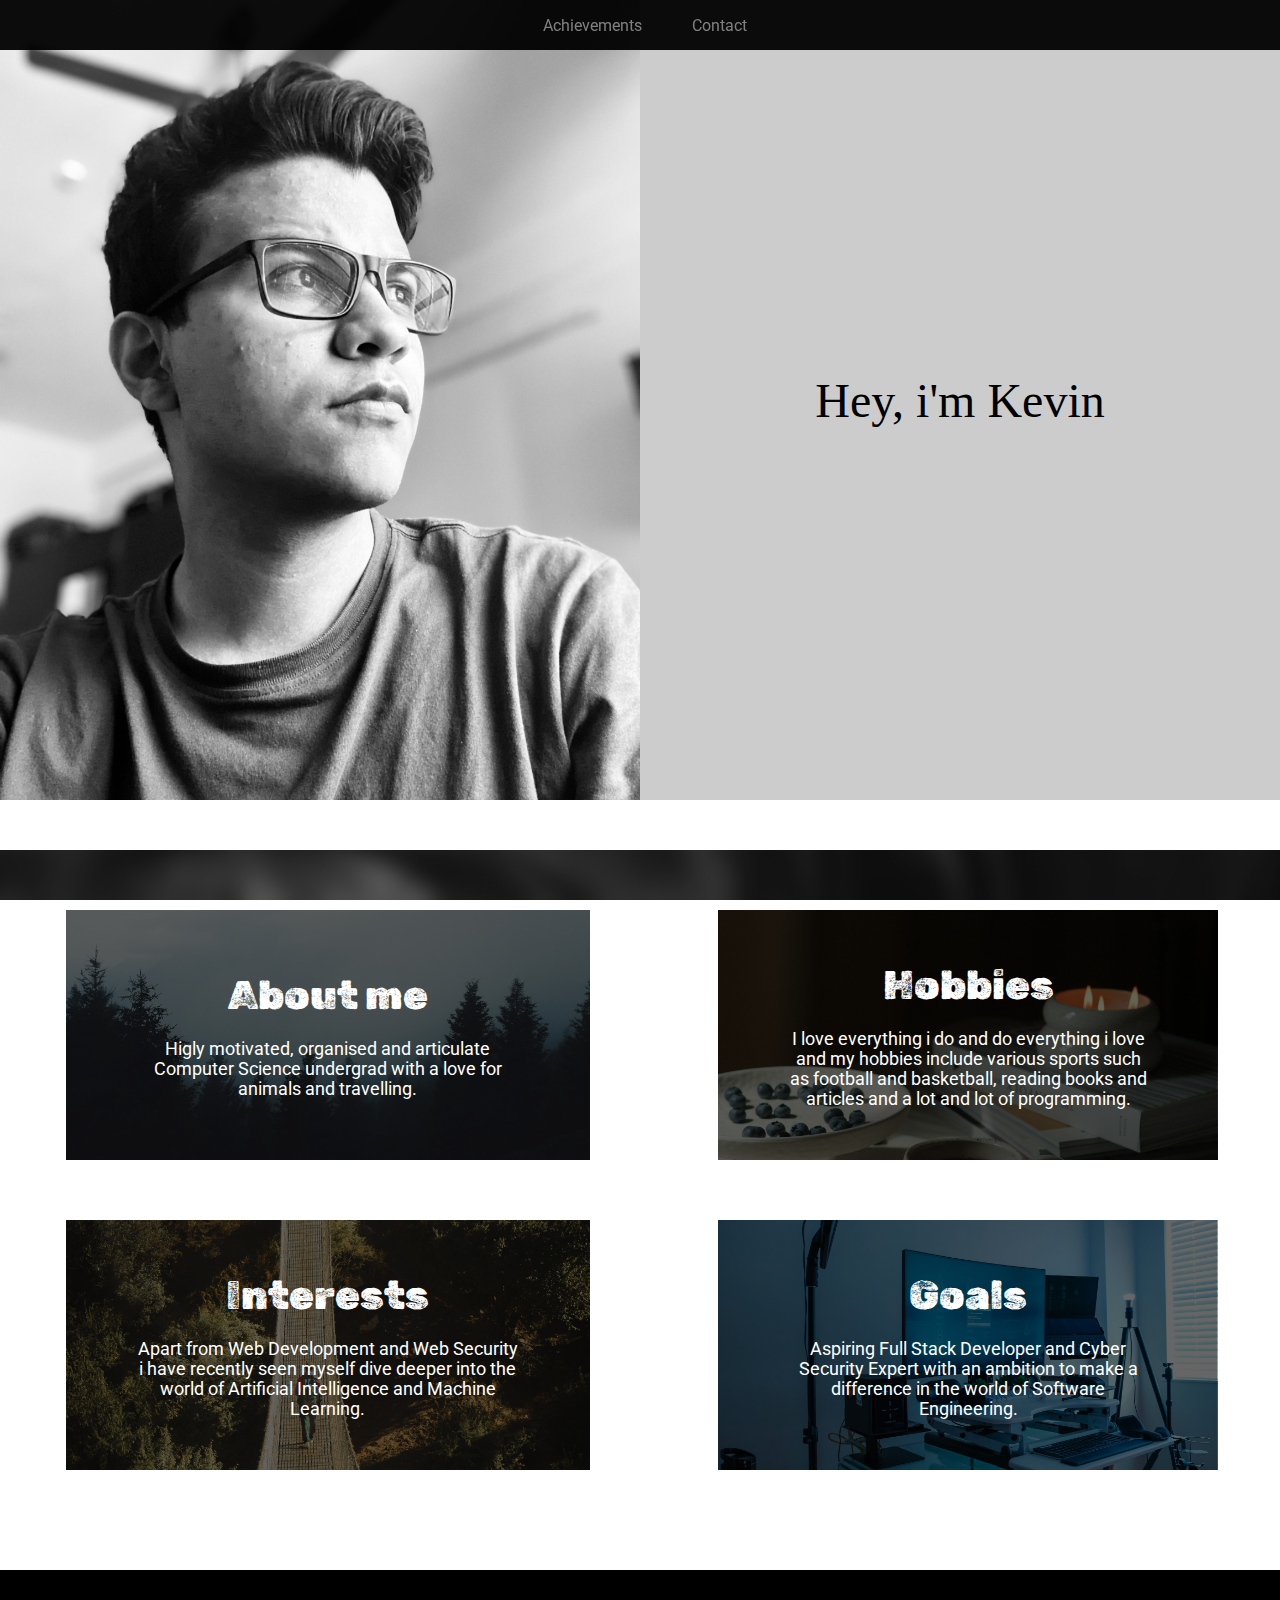
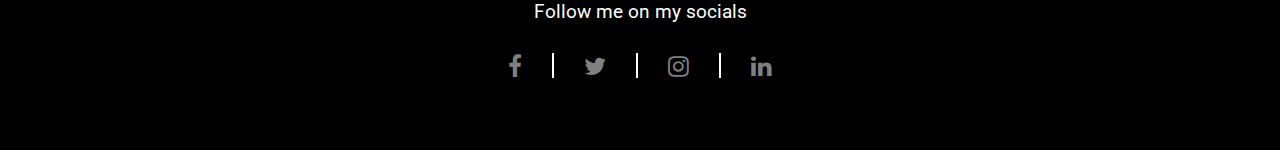
<file: index.html>
<!DOCTYPE html>
<html lang="en">
  <head>
    <meta charset="UTF-8" />
    <meta http-equiv="X-UA-Compatible" content="IE=edge" />
    <meta name="viewport" content="width=device-width, initial-scale=1.0" />
    <link rel="preconnect" href="https://fonts.googleapis.com" />
    <link rel="preconnect" href="https://fonts.gstatic.com" crossorigin />
    <link
      href="https://fonts.googleapis.com/css2?family=Rubik+Dirt&display=swap"
      rel="stylesheet"
    />
    <link
      href="https://fonts.googleapis.com/css2?family=Roboto&display=swap"
      rel="stylesheet"
    />
    <link
      rel="stylesheet"
      href="https://cdnjs.cloudflare.com/ajax/libs/font-awesome/4.7.0/css/font-awesome.min.css"
    />
    <title>My Resume</title>
    <link rel="stylesheet" href="/css-files/styles.css" />
  </head>
  <body>
    <nav class="nav-bar">
      <ul>
        <li><a href="contact.html" class="nav-contact">Contact</a></li>
        <li>
          <a href="achievements.html" class="nav-achievements">Achievements</a>
        </li>
      </ul>
    </nav>
    <div class="intro">
      <div class="main-image"></div>
      <div class="main-text">
        <span class="line-left"></span><span>Hey, i'm Kevin</span
        ><span class="line-right"></span>
      </div>
    </div>

    <!--Grid from here-->

    <div class="grid-container">
      <div class="grid-item grid-item-1">
        <h2>About me</h2>
        <p>
          Higly motivated, organised and articulate Computer Science undergrad
          with a love for animals and travelling.
        </p>
      </div>
      <div class="grid-item grid-item-2">
        <h2>Hobbies</h2>
        <p>
          I love everything i do and do everything i love and my hobbies include
          various sports such as football and basketball, reading books and
          articles and a lot and lot of programming.
        </p>
      </div>
      <div class="grid-item grid-item-3">
        <h2>Interests</h2>
        <p>
          Apart from Web Development and Web Security i have recently seen
          myself dive deeper into the world of Artificial Intelligence and
          Machine Learning.
        </p>
      </div>
      <div class="grid-item grid-item-4">
        <h2>Goals</h2>
        <p>
          Aspiring Full Stack Developer and Cyber Security Expert with an
          ambition to make a difference in the world of Software Engineering.
        </p>
      </div>
    </div>

    <!--End of grid from here-->
    <footer class="footer">
      <span>Follow me on my socials</span>
      <div class="socials">
        <a href="#" class="fa fa-facebook"></a>
        <span class="line"></span>
        <a href="#" class="fa fa-twitter"></a>
        <span class="line"></span>
        <a href="#" class="fa fa-instagram"></a>
        <span class="line"></span>
        <a href="#" class="fa fa-linkedin"></a>
      </div>
    </footer>
  </body>
</html>
</file>
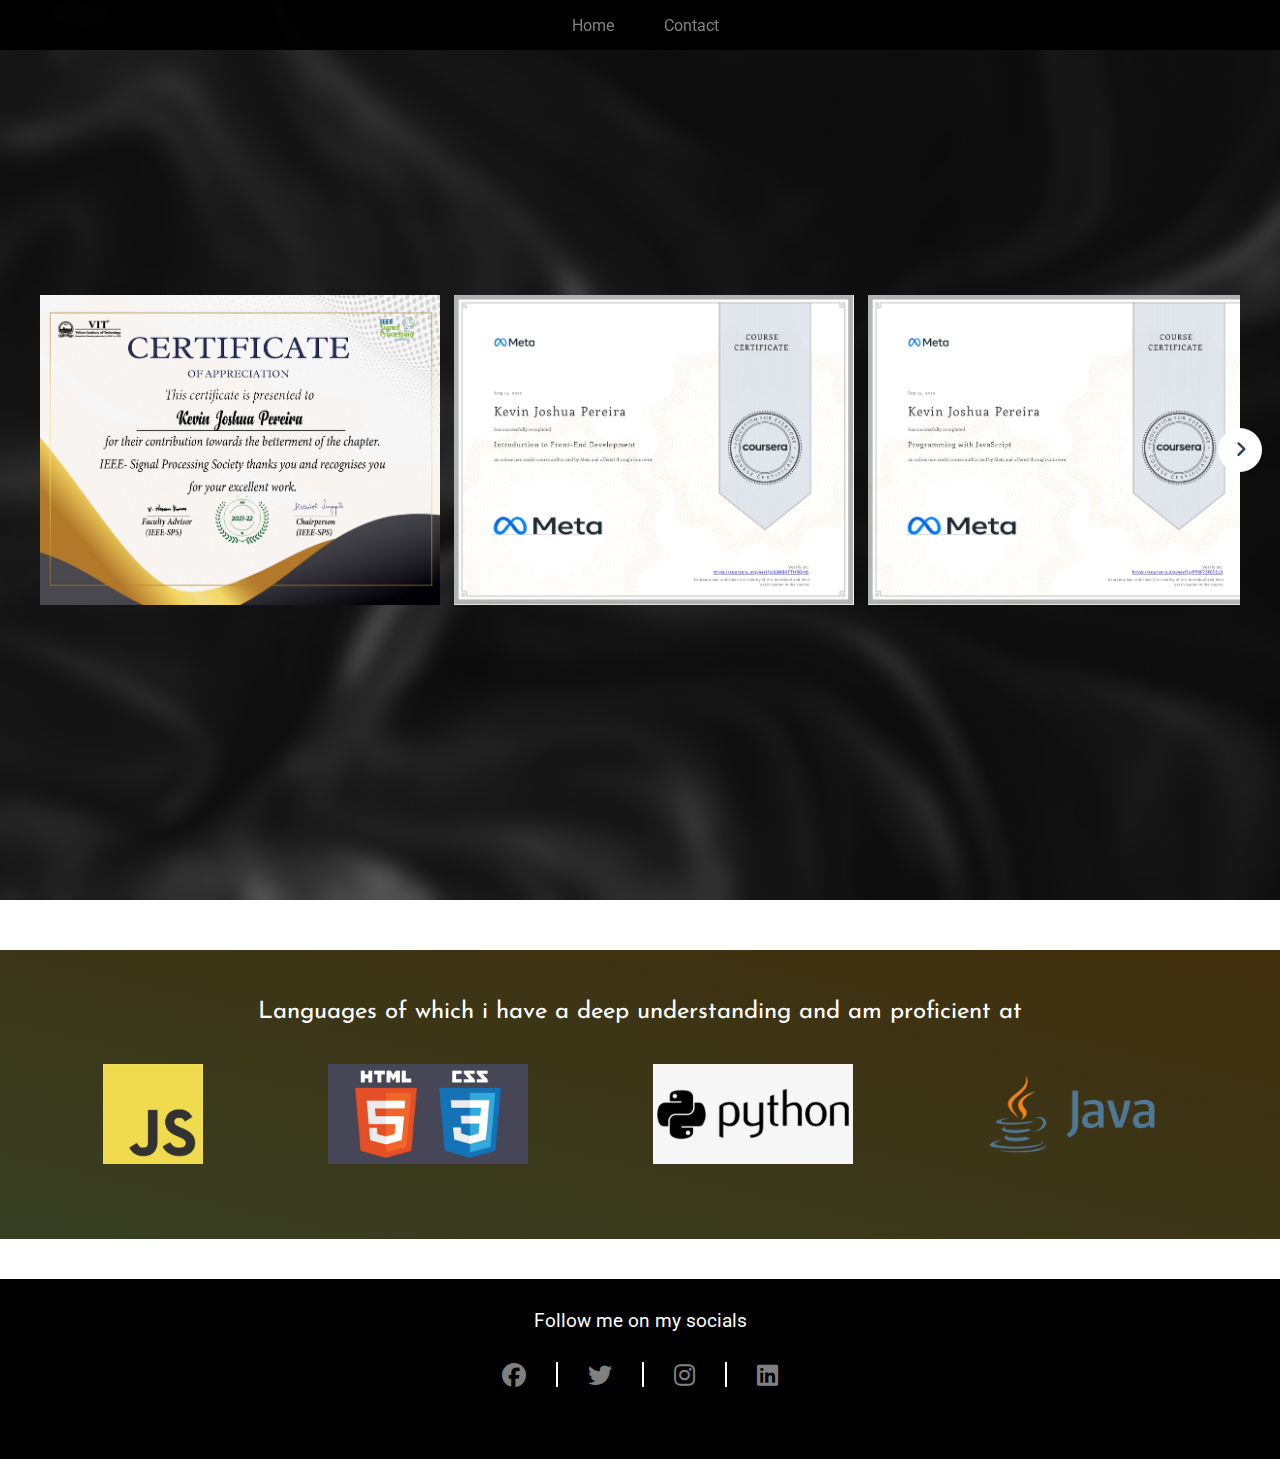
<file: achievements.html>
<!DOCTYPE html>
<html lang="en">
  <head>
    <meta charset="UTF-8" />
    <meta http-equiv="X-UA-Compatible" content="IE=edge" />
    <meta name="viewport" content="width=device-width, initial-scale=1.0" />
    <link rel="stylesheet" href="/css-files/achievements.css" />
    <!-- <link
      rel="stylesheet"
      href="https://cdnjs.cloudflare.com/ajax/libs/font-awesome/4.7.0/css/font-awesome.min.css"
    /> -->
    <link
      href="https://fonts.googleapis.com/css2?family=Roboto&display=swap"
      rel="stylesheet"
    />
    <link />
    <link
      href="https://fonts.googleapis.com/css2?family=Josefin+Sans:wght@600&display=swap"
      rel="stylesheet"
    />
    <link
      rel="stylesheet"
      href="https://cdnjs.cloudflare.com/ajax/libs/font-awesome/6.2.0/css/all.min.css"
    />
    <script src="/js_files/script.js" defer></script>
    <title>Achievements</title>
  </head>
  <body>
    <nav class="nav-bar">
      <ul>
        <li>
          <a href="contact.html" class="nav-contact">Contact</a>
        </li>
        <li><a href="index.html" class="nav-home">Home</a></li>
      </ul>
    </nav>
    <div class="body_dummy">
      <div class="wrapper">
        <i id="left" class="fa-solid fa-angle-left"></i>
        <div class="carousel">
          <img src="/images/ieee.jpg" alt="" />
          <img
            src="/images/Coursera-Introduction-To-Front-End-cert.jpg"
            alt=""
          />
          <img src="/images/programming-with-JS-cert.jpg" alt="" />
          <img src="/images/Version-control-cert.jpg" alt="" />
          <img src="/images/build-website-cert.jpg" alt="" />
        </div>
        <i id="right" class="fa-solid fa-angle-right"></i>
      </div>
    </div>

    <div class="skills">
      <p>Languages of which i have a deep understanding and am proficient at</p>

      <div class="language">
        <div class="languages language-1"></div>
        <div class="languages language-2"></div>
        <div class="languages language-3"></div>
        <div class="languages language-4"></div>
      </div>
    </div>

    <!--Footer section here-->

    <footer class="footer">
      <span>Follow me on my socials</span>
      <div class="socials">
        <a href="#" class="fa-brands fa-facebook"></a>
        <span class="line"></span>
        <a href="#" class="fa-brands fa-twitter"></a>
        <span class="line"></span>
        <a href="#" class="fa-brands fa-instagram"></a>
        <span class="line"></span>
        <a href="#" class="fa-brands fa-linkedin"></a>
      </div>
    </footer>
  </body>
</html>
</file>
<file: css-files/styles.css>
*,
*::after,
*::before {
  margin: 0;
  box-sizing: border-box;
}

.nav-bar {
  background-image: linear-gradient(rgba(0, 0, 0, 0.95), rgba(0, 0, 0, 0.95));
  position: fixed;
  top: 0%;
  width: 100%;
  font-family: "Roboto", sans-serif;
}

.nav-bar ul {
  list-style: none;
  display: flex;
  flex-direction: row-reverse;
  align-items: center;
  justify-content: center;
  height: 50px;
}

.nav-bar li {
  padding: 10px;
  margin-right: 30px;
}

a {
  text-decoration: none;
  color: grey;
}

a:hover {
  text-transform: scale(2);
  color: white;
}

@keyframes left {
  0%{right: 300px;color: black;}
  100%{right: 0px;color: grey;}
}
li .nav-achievements{
  position: relative;
  animation-name: left;
  animation-duration: 3s;
}
@keyframes right {
  0%{left: 300px;color: black;}
  100%{left: 0px;color: grey;}
}
li .nav-contact{
  position: relative;
  animation-name: right;
  animation-duration: 2.5s;
}


.intro {
  display: flex;
  background-image: linear-gradient(rgba(0, 0, 0, 0.2), rgba(0, 0, 0, 0.2));
}
.intro .main-text {
  display: flex;
  flex-direction: column;
  justify-content: center;
  align-items: center;
  width: 50vw;
  font-size: 3rem;
  text-align: center;
}
.main-text span {
  margin: 40px 10px;
}

.main-text a {
  border: none;
  font-size: 1.5rem;
  background-color: rgb(230, 213, 106);
  color: black;
  padding: 10px;
  text-decoration: none;
}
.main-text a:hover {
  background-color: rgb(243, 236, 26);
  color: black;
}

.line-left,.line-right{
  display: none;
  height: 3px;
  width: 100%;
  background-color: black;
  margin: 5px;
}

.main-image {
  background-image: url(/images/kevinPicture.jpeg);
  width: 50vw;
  height: 800px;
  background-position: center;
  background-size: cover;
  background-repeat: no-repeat;
}

.grid-container {
  background-image: linear-gradient(rgba(0, 0, 0, 0.2), rgba(0, 0, 0, 0.2)),
    url(/images/blurred.jpg);
  background-position: center;
  background-size: cover;
  background-repeat: no-repeat;
  background-attachment: fixed;
  margin-top: 50px;
  padding-top: 40px 30px 30px 30px;
  color: white;
  display: grid;
  grid-template-columns: auto auto;
  padding: 30px 0;
}

.grid-item {
  display: flex;
  flex-direction: column;
  align-items: center;
  justify-content: center;
  width: 80%;
  height: 250px;
  margin: 30px auto;
}
.grid-item-1 {
  background-image: linear-gradient(rgba(0, 0, 0, 0.6), rgba(0, 0, 0, 0.6)),
    url(/images/forest.jpg);
  background-position: bottom;
  background-repeat: no-repeat;
  background-size: cover;
  padding: 20px;
}
.grid-item-2 {
  background-image: linear-gradient(rgba(0, 0, 0, 0.6), rgba(0, 0, 0, 0.6)),
    url(/images/books.jpg);
  background-position: center;
  background-repeat: no-repeat;
  background-size: cover;
  padding: 20px;
}
.grid-item-3 {
  background-image: linear-gradient(rgba(0, 0, 0, 0.6), rgba(0, 0, 0, 0.6)),
    url(/images/walk.jpg);
  background-position: center;
  background-repeat: no-repeat;
  background-size: cover;
  padding: 20px;
}
.grid-item-4 {
  background-image: linear-gradient(rgba(0, 0, 0, 0.6), rgba(0, 0, 0, 0.6)),
    url(/images/work.jpg);
  background-position: center;
  background-repeat: no-repeat;
  background-size: cover;
  padding: 20px;
}

.grid-item h2 {
  font-family: "Rubik Dirt", cursive;
  font-size: 2.5rem;
  font-weight: 300;
  margin-bottom: 20px;
}
.grid-item p {
  text-align: center;
  font-family: "Roboto", sans-serif;
  width: 80%;
  font-size: 1.1rem;
}

.footer {
  margin-top: 40px;
  height: 20vh;
  background-color: black;
}

.footer span {
  font-family: "Roboto", sans-serif;
  display: block;
  font-size: larger;
  text-align: center;
  color: white;
  padding: 30px;
}

.footer div {
  display: flex;
  flex-direction: row;
  justify-content: center;
  align-items: center;
}

.footer div a {
  font-size: 1.5rem;
  padding: 0 30px;
}

.footer div a:hover {
  transform: scale(1.4);
}

span.line {
  padding: 0;
  display: inline-block;
  width: 2px;
  height: 25px;
  background-color: white;
}

@media screen and (max-width: 900px) {
  .grid-container {
    grid-template-columns: auto;
  }

  .grid-item {
    height: 300px;
  }
}

@media screen and (max-width: 800px) {
  .intro {
    flex-direction: column;
    background-image: none;
  }

  .main-image {
    width: 100vw;
  }
  .main-text{
    padding-top: 40px;
    margin: 0 auto;
  }
  .line-left,.line-right{
    display:block;
  }
  .main-text span{
    margin:0 auto;
  }
}
</file>
<file: css-files/achievements.css>
*,
*::after,
*::before {
  margin: 0;
  box-sizing: border-box;
}

.nav-bar {
  background-image: linear-gradient(rgba(0, 0, 0, 0.95), rgba(0, 0, 0, 0.95));
  position: fixed;
  top: 0%;
  width: 100%;
  font-family: "Roboto", sans-serif;
  z-index: 2;
}

.nav-bar ul {
  list-style: none;
  display: flex;
  flex-direction: row-reverse;
  align-items: center;
  justify-content: center;
  height: 50px;
}

.nav-bar li {
  padding: 10px;
  margin-right: 30px;
}

a {
  text-decoration: none;
  color: grey;
}

a:hover {
  text-transform: scale(2);
  color: white;
}

@keyframes left {
  0% {
    right: 300px;
    color: black;
  }
  100% {
    right: 0px;
    color: grey;
  }
}
li .nav-home {
  position: relative;
  animation-name: left;
  animation-duration: 3s;
}
@keyframes right {
  0% {
    left: 300px;
    color: black;
  }
  100% {
    left: 0px;
    color: grey;
  }
}
li .nav-contact {
  position: relative;
  animation-name: right;
  animation-duration: 2.5s;
}

.heading{
  position: absolute;
  top: 80px;
  left: 50px;
  font-size: 3rem;
  color: white;
}

.body_dummy {
  display: flex;
  padding: 0 35px;
  min-height: 100vh;
  align-items: center;
  justify-content: center;
  background-image: linear-gradient(rgba(0, 0, 0, 0.2), rgba(0, 0, 0, 0.2)),
    url(/images/blurred.jpg);
  background-position: center;
  background-size: cover;
  background-repeat: no-repeat;
  background-attachment: fixed;
}
.wrapper {
  display: flex;
  max-width: 1200px;
  position: relative;
}
.wrapper i {
  top: 50%;
  height: 44px;
  width: 44px;
  color: #343f4f;
  cursor: pointer;
  font-size: 1.15rem;
  position: absolute;
  text-align: center;
  line-height: 44px;
  background: #fff;
  border-radius: 50%;
  transform: translateY(-50%);
  transition: transform 0.1s linear;
}
.wrapper i:active {
  transform: translateY(-50%) scale(0.9);
}
.wrapper i:hover {
  background: #f2f2f2;
}
.wrapper i:first-child {
  left: -22px;
  display: none;
}
.wrapper i:last-child {
  right: -22px;
}
.wrapper .carousel {
  font-size: 0px;
  cursor: pointer;
  overflow: hidden;
  white-space: nowrap;
  scroll-behavior: smooth;
}
.carousel.dragging {
  cursor: grab;
  scroll-behavior: auto;
}
.carousel.dragging img {
  pointer-events: none;
}
.carousel img {
  height: 340px;
  object-fit: contain;
  user-select: none;
  margin-left: 14px;
  width: calc(100% / 3);
}
.carousel img:first-child {
  margin-left: 0px;
}



.skills {
  background: rgb(55, 62, 35);
  background: linear-gradient(
    13deg,
    rgba(55, 62, 35, 1) 0%,
    rgba(64, 47, 12, 1) 100%
  );
  padding-bottom: 35px;
}
.skills p {
  padding-top: 50px;
  margin-top: 50px;
  text-align: center;
  color: white;
  font-size: 1.5rem;
  font-family: "Josefin Sans", sans-serif;
}

.language {
  display: flex;
  flex-direction: row;
  justify-content: space-around;
  margin: 40px;
}

.language-1 {
  height: 100px;
  width: 100px;
  background-image: url(/images/javascript-logo.png);
  background-position: center;
  background-repeat: no-repeat;
  background-size: cover;
}

.language-2 {
  height: 100px;
  width: 200px;
  background-image: url(/images/html-css-logo.jpg);
  background-position: center;
  background-repeat: no-repeat;
  background-size: cover;
}

.language-3 {
  height: 100px;
  width: 200px;
  background-image: url(/images/python-logo.png);
  background-position: center;
  background-repeat: no-repeat;
  background-size: cover;
}

.language-4 {
  height: 100px;
  width: 200px;
  background-image: url(/images/java-logo.png);
  background-position: center;
  background-repeat: no-repeat;
  background-size: cover;
}

.footer {
  margin-top: 40px;
  height: 20vh;
  background-color: black;
}

.footer span {
  font-family: "Roboto", sans-serif;
  display: block;
  font-size: larger;
  text-align: center;
  color: white;
  padding: 30px;
}

.footer div {
  display: flex;
  flex-direction: row;
  justify-content: center;
  align-items: center;
}

.footer div a {
  font-size: 1.5rem;
  padding: 0 30px;
}

.footer div a:hover {
  transform: scale(1.4);
}

span.line {
  padding: 0;
  display: inline-block;
  width: 2px;
  height: 25px;
  background-color: white;
}

@media screen and (max-width: 900px) {
  .carousel img {
    width: calc(100% / 2);
  }
  .language{
    display: grid;
    justify-content: space-evenly;
    grid-template-columns: auto auto;
    column-gap: 10px;
    row-gap: 20px;
  }
.languages{
  margin: 0 auto;
}

}
@media screen and (max-width: 550px) {
  .carousel img {
    width: 100%;
  }
  .language{
    display: flex;
    flex-direction: column;
    justify-content: space-evenly;
    align-items: center;

  }
  .language-1{
    margin-top: 30px;
  }
  .language-2{
    margin-top: 30px;
  }
  .language-3{
    margin-top: 30px;
  }
  .language-4{
    margin-top: 30px;
  }


}
</file>
